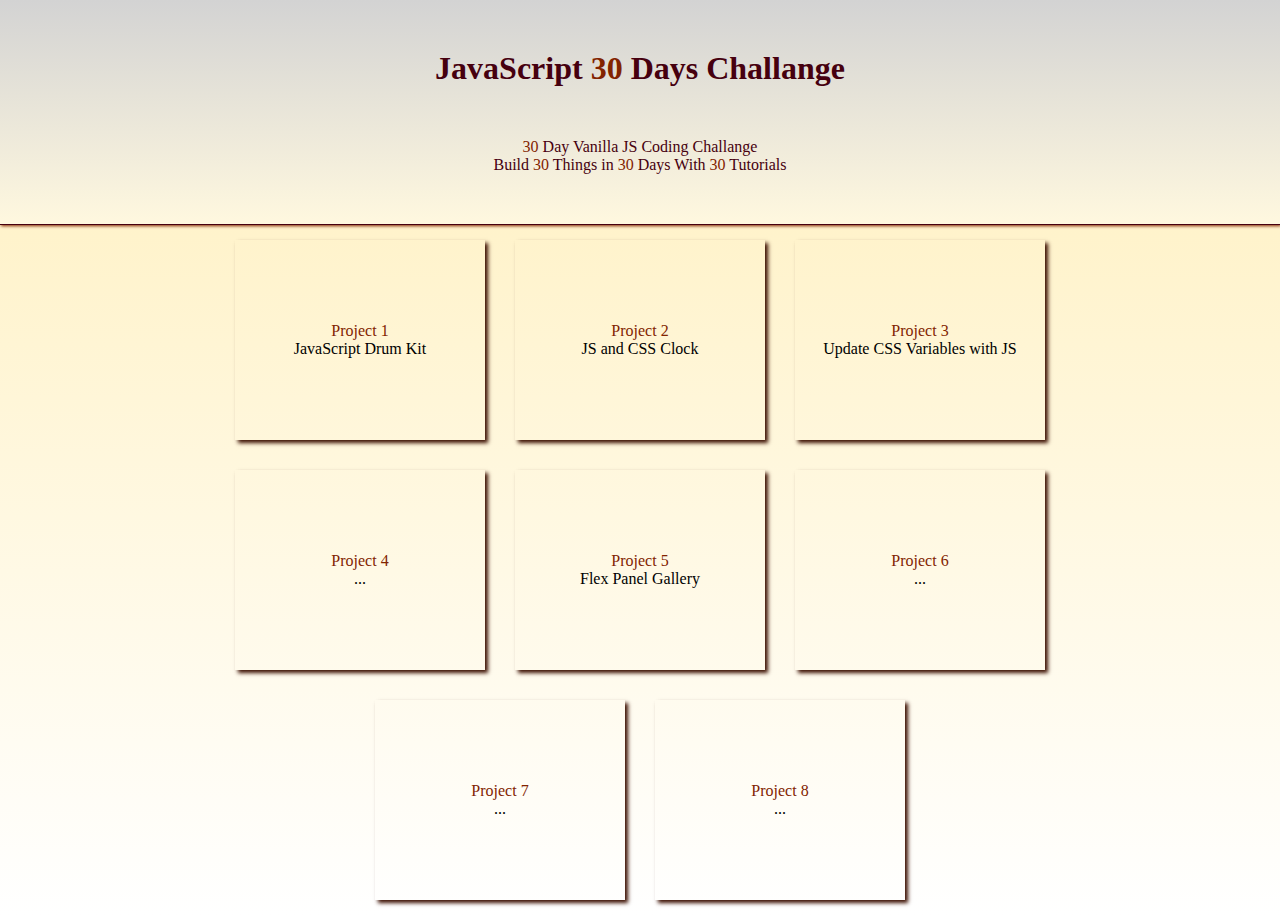
<file: index.html>
<!DOCTYPE html>
<html lang="en">

<head>
    <meta charset="UTF-8">
    <meta http-equiv="X-UA-Compatible" content="IE=edge">
    <meta name="viewport" content="width=device-width, initial-scale=1.0">
    <title>JavaScript30 - 30 Day Challange</title>
    <link rel="stylesheet" href="style.css">
</head>

<body>
    <header>
        <h1>JavaScript <span>30</span> Days Challange</h1>
        <p><span>30</span> Day Vanilla JS Coding Challange<br>Build <span>30</span> Things in <span>30</span> Days With
            <span>30</span> Tutorials</p>
    </header>
    <section>
        <div>
            <a href="./01 - JavaScript Drum Kit/index.html"><span>Project 1</span><br>JavaScript Drum Kit</a>
        </div>
        <div>
            <a href="./02 - JS and CSS Clock/index.html"><span>Project 2</span><br>JS and CSS Clock</a>
        </div>
        <div>
            <a href="./03 - CSS Variables/index.html"><span>Project 3</span><br>Update CSS Variables with JS</a>
        </div>
        <div>
            <a href="./02 - JS and CSS Clock/index.html"><span>Project 4</span><br>...</a>
        </div>
        <div>
            <a href="./05 - Flex Panel Gallery/index.html"><span>Project 5</span><br>Flex Panel Gallery</a>
        </div>
        <div>
            <a href="./05 - Flex Panel Gallery/index.html"><span>Project 6</span><br>...</a>
        </div>
        <div>
            <a href="./05 - Flex Panel Gallery/index.html"><span>Project 7</span><br>...</a>
        </div>
        <div>
            <a href="./05 - Flex Panel Gallery/index.html"><span>Project 8</span><br>...</a>
        </div>
    </section>

</body>

</html>
</file>
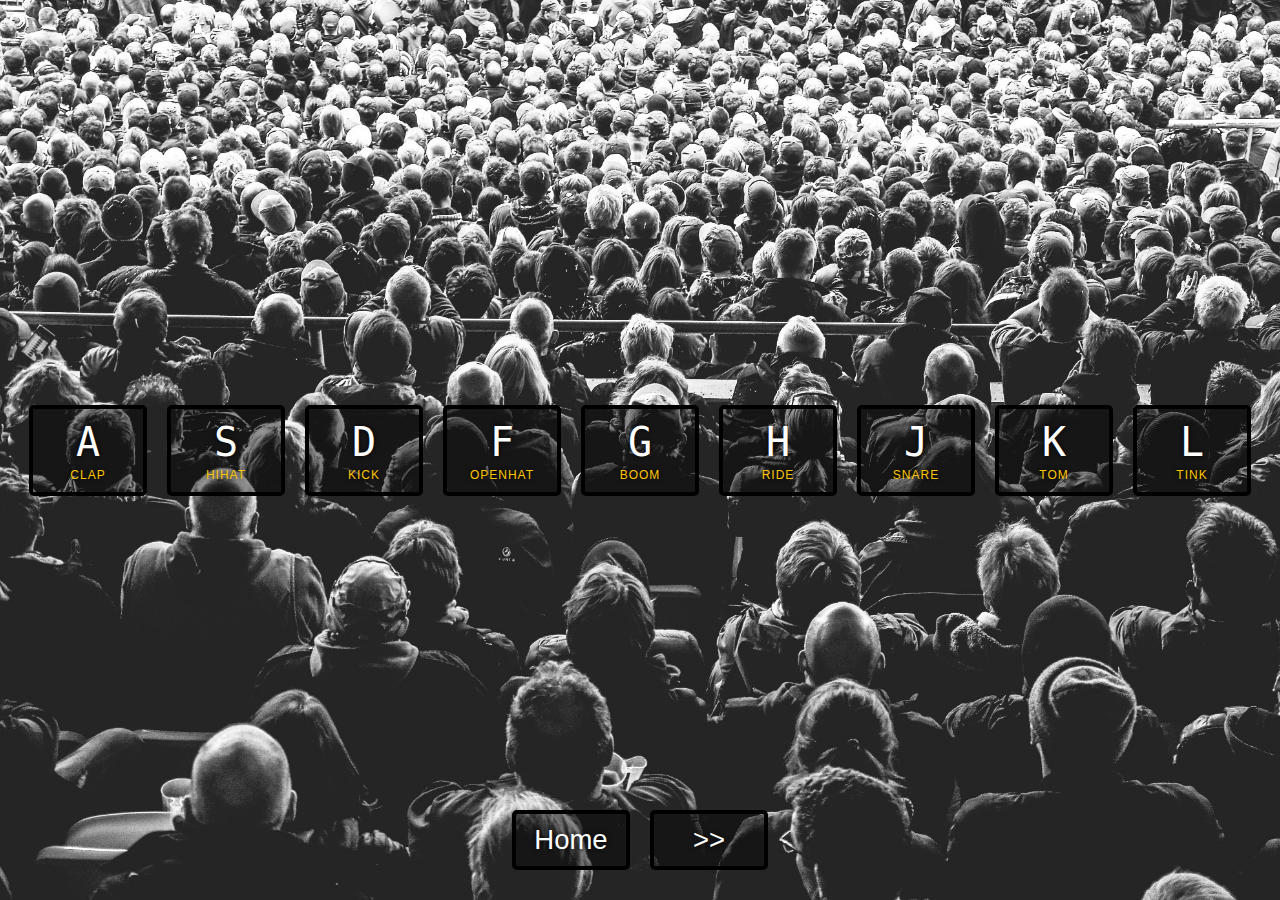
<file: 01 - JavaScript Drum Kit/index.html>
<!DOCTYPE html>
<html lang="en">

<head>
  <meta charset="UTF-8">
  <title>JS Drum Kit</title>
  <link rel="stylesheet" href="style.css">
</head>

<body>


  <div class="keys">
    <div data-key="65" class="key">
      <kbd>A</kbd>
      <span class="sound">clap</span>
    </div>
    <div data-key="83" class="key">
      <kbd>S</kbd>
      <span class="sound">hihat</span>
    </div>
    <div data-key="68" class="key">
      <kbd>D</kbd>
      <span class="sound">kick</span>
    </div>
    <div data-key="70" class="key">
      <kbd>F</kbd>
      <span class="sound">openhat</span>
    </div>
    <div data-key="71" class="key">
      <kbd>G</kbd>
      <span class="sound">boom</span>
    </div>
    <div data-key="72" class="key">
      <kbd>H</kbd>
      <span class="sound">ride</span>
    </div>
    <div data-key="74" class="key">
      <kbd>J</kbd>
      <span class="sound">snare</span>
    </div>
    <div data-key="75" class="key">
      <kbd>K</kbd>
      <span class="sound">tom</span>
    </div>
    <div data-key="76" class="key">
      <kbd>L</kbd>
      <span class="sound">tink</span>
    </div>
  </div>
  
  <div class="buttons">
    <div class="key">
      <a href="../index.html">Home</a>
    </div>
    <div class="key">
      <a href="../02 - JS and CSS Clock/index.html">&#062&#062</a>
    </div>
  </div>

  <audio data-key="65" src="sounds/clap.wav"></audio>
  <audio data-key="83" src="sounds/hihat.wav"></audio>
  <audio data-key="68" src="sounds/kick.wav"></audio>
  <audio data-key="70" src="sounds/openhat.wav"></audio>
  <audio data-key="71" src="sounds/boom.wav"></audio>
  <audio data-key="72" src="sounds/ride.wav"></audio>
  <audio data-key="74" src="sounds/snare.wav"></audio>
  <audio data-key="75" src="sounds/tom.wav"></audio>
  <audio data-key="76" src="sounds/tink.wav"></audio>

  <script>
    document.addEventListener("keydown", playSound); // window.addEventListener

    function playSound(e) {
      const audio = document.querySelector(`audio[data-key="${e.keyCode}"]`);
      const key = document.querySelector(`div[data-key="${e.keyCode}"]`);
      if (!audio) return;
      console.log(audio);
      audio.currentTime = 0;
      audio.play();

      key.classList.add("playing");
    }

    const keys = document.querySelectorAll(".key");
    keys.forEach(value => value.addEventListener("transitionend", removeTransition));

    function removeTransition() {
      this.classList.remove("playing");
    }
  </script>

</body>

</html>
</file>
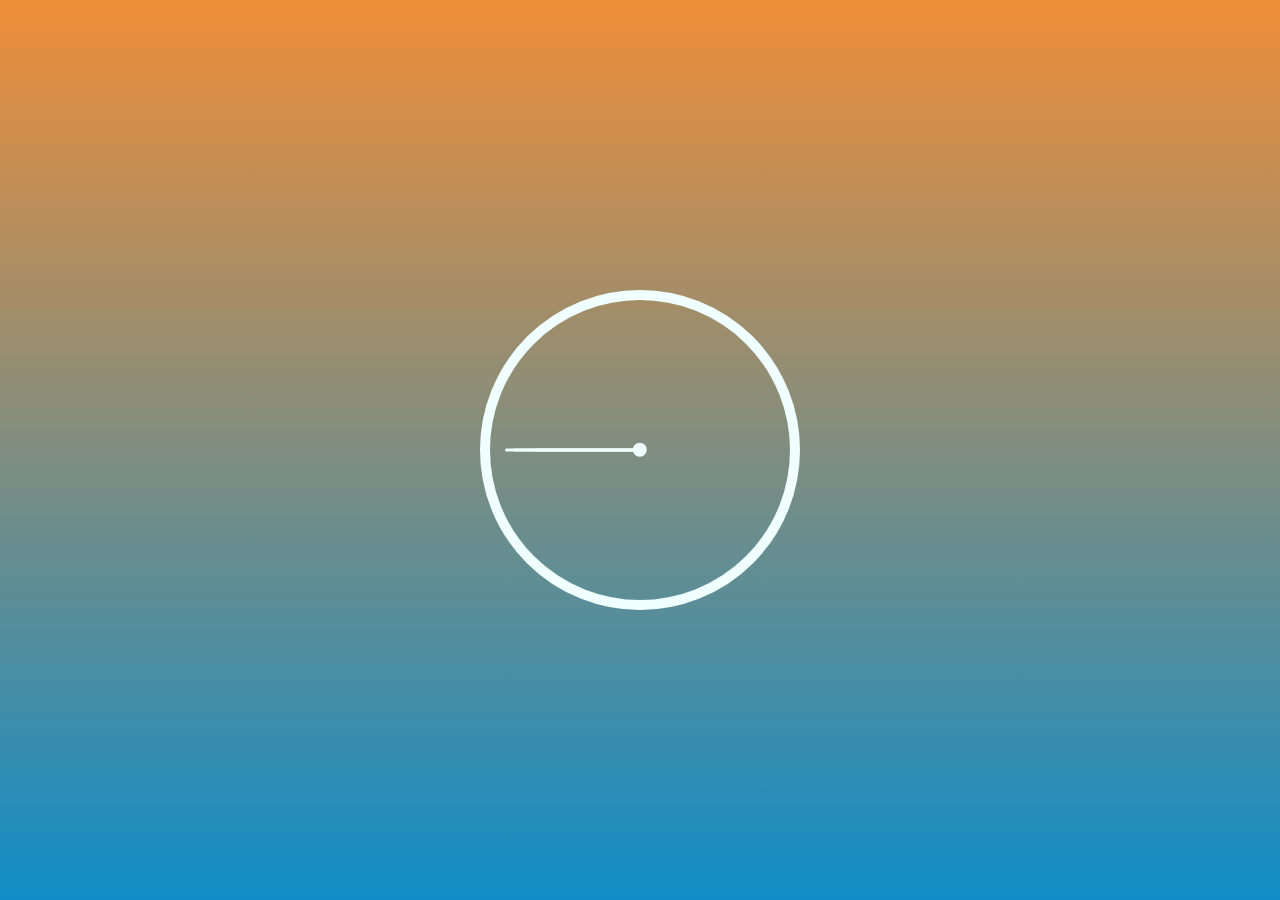
<file: 02 - JS and CSS Clock/index.html>
<!DOCTYPE html>
<html lang="en">

<head>
    <meta charset="UTF-8">
    <meta http-equiv="X-UA-Compatible" content="IE=edge">
    <meta name="viewport" content="width=device-width, initial-scale=1.0">
    <title>JS and CSS Clock</title>
    <style>
        * {
            margin: 0;
            padding: 0;
            box-sizing: border-box;
        }

        section {
            height: 100vh;
            width: 100vw;
            background: #108dc7;
            background: -webkit-linear-gradient(to bottom, #ef8e38, #108dc7);
            background: linear-gradient(to bottom, #ef8e38, #108dc7);
        }

        .clock {
            border: 10px solid azure;
            border-radius: 50%;
            width: 20rem;
            height: 20rem;
            position: absolute;
            top: 50%;
            left: 50%;
            transform: translate(-50%, -50%);
        }

        .punkt {
            width: 0.9rem;
            height: 0.9rem;
            background-color: azure;
            border-radius: 50%;
            position: absolute;
            top: 50%;
            left: 50%;
            transform: translate(-50%, -50%);
            z-index: 1;
        }

        .hand {
            height: 3px;
            background-color: azure;
            position: absolute;
            top: 50%;
            transform: translate(0, -50%);
            transform-origin: 100%;
            border-radius: 15px 0 0 15px;
        }
        .hour {
            width: 35%;
            left: 15%;
        }
        .minute {
            width: 42.5%;
            left: 7.5%;
        }
        .second {
            width: 45%;
            left: 5%;
            /* background-color: darkred; */
        }
    </style>
</head>

<body>
    <section>
        <div class="clock">
            <div class="punkt"></div>
            <div class="hand hour"></div>
            <div class="hand minute"></div>
            <div class="hand second"></div>
        </div>
    </section>
    <script>
        const hour = document.querySelector(".hour");
        const minute = document.querySelector(".minute");
        const second = document.querySelector(".second");

        setInterval(getDate, 1000);

        function getDate() {
            const date = new Date();
            // console.log(date.getSeconds())
            const hoursAngle = date.getHours();
            const minutesAngle = date.getMinutes();
            const secondsAngle = date.getSeconds();
            hour.style.transform = `rotate(${90 + ((360/12)*hoursAngle)}deg)`;
            minute.style.transform = `rotate(${90 + ((360/60)*minutesAngle)}deg)`;
            second.style.transform = `rotate(${90 + ((360/60)*secondsAngle)}deg)`;
        }

        // hour.innerText = date.getHours;
        // minute.innerText = date.getMinutes;
        // second.innerText = date.getSeconds;
    </script>
</body>

</html>
</file>
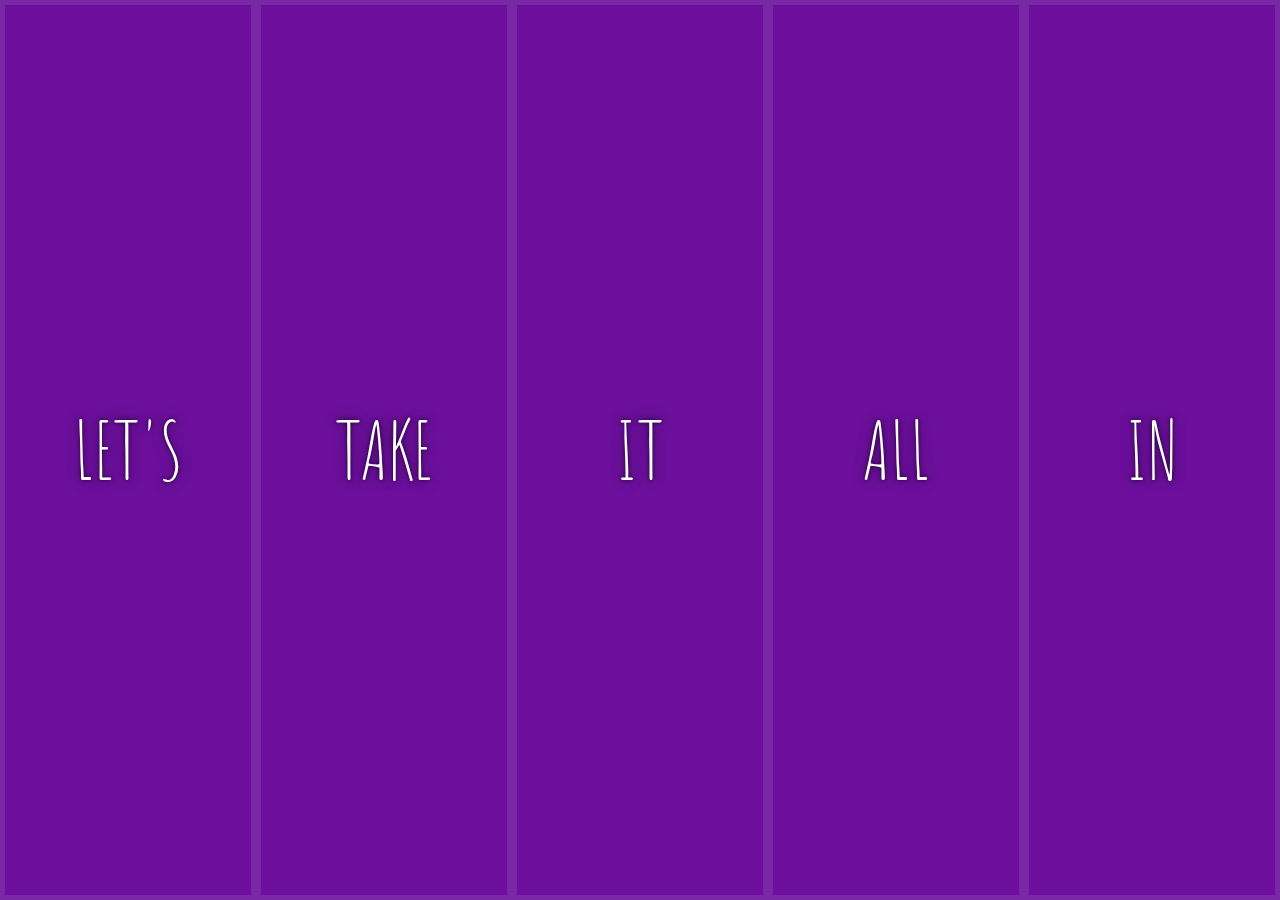
<file: 05 - Flex Panel Gallery/index.html>
<!DOCTYPE html>
<html lang="en">

<head>
  <meta charset="UTF-8">
  <title>Flex Panels 💪</title>
  <link href='https://fonts.googleapis.com/css?family=Amatic+SC' rel='stylesheet' type='text/css'>
</head>

<body>
  <style>
    html {
      box-sizing: border-box;
      background: #ffc600;
      font-family: 'helvetica neue';
      font-size: 20px;
      font-weight: 200;
    }

    body {
      margin: 0;
    }

    *,
    *:before,
    *:after {
      box-sizing: inherit;
    }

    .panels {
      min-height: 100vh;
      overflow: hidden;
      display: flex;
    }

    .panel {
      background: #6B0F9C;
      box-shadow: inset 0 0 0 5px rgba(255, 255, 255, 0.1);
      color: white;
      text-align: center;
      align-items: center;
      /* Safari transitionend event.propertyName === flex */
      /* Chrome + FF transitionend event.propertyName === flex-grow */
      transition:
        font-size 0.7s cubic-bezier(0.61, -0.19, 0.7, -0.11),
        flex 0.7s cubic-bezier(0.61, -0.19, 0.7, -0.11),
        background 0.2s;
      font-size: 20px;
      background-size: cover;
      background-position: center;
      flex: 1;
      display: flex;
      flex-direction: column;
    }

    .panel1 {
      background-image: url(https://source.unsplash.com/gYl-UtwNg_I/1500x1500);
    }

    .panel2 {
      background-image: url(https://source.unsplash.com/rFKUFzjPYiQ/1500x1500);
    }

    .panel3 {
      background-image: url(https://images.unsplash.com/photo-1465188162913-8fb5709d6d57?ixlib=rb-0.3.5&q=80&fm=jpg&crop=faces&cs=tinysrgb&w=1500&h=1500&fit=crop&s=967e8a713a4e395260793fc8c802901d);
    }

    .panel4 {
      background-image: url(https://source.unsplash.com/ITjiVXcwVng/1500x1500);
    }

    .panel5 {
      background-image: url(https://source.unsplash.com/3MNzGlQM7qs/1500x1500);
    }

    /* Flex Children */
    .panel>* {
      margin: 0;
      width: 100%;
      transition: transform 0.5s;
      /* flex: 0 1 auto; */
      flex: 1 0 auto;
      /* flex-grow | flex-schrink | flex-basis */
      display: flex;
      justify-content: center;
      align-items: center;
    }

    .panel>*:first-child {
      transform: translateY(-100%);
    }

    .panel.open-active>*:first-child {
      transform: translateY(0);
    }

    .panel>*:last-child {
      transform: translateY(100%);
    }

    .panel.open-active>*:last-child {
      transform: translateY(0);
    }

    .panel p {
      text-transform: uppercase;
      font-family: 'Amatic SC', cursive;
      text-shadow: 0 0 4px rgba(0, 0, 0, 0.72), 0 0 14px rgba(0, 0, 0, 0.45);
      font-size: 2em;
    }

    .panel p:nth-child(2) {
      font-size: 4em;
    }

    .panel.open {
      flex: 5;
      font-size: 40px;
    }
  </style>


  <div class="panels">
    <div class="panel panel1">
      <p>Hey</p>
      <p>Let's</p>
      <p>Dance</p>
    </div>
    <div class="panel panel2">
      <p>Give</p>
      <p>Take</p>
      <p>Receive</p>
    </div>
    <div class="panel panel3">
      <p>Experience</p>
      <p>It</p>
      <p>Today</p>
    </div>
    <div class="panel panel4">
      <p>Give</p>
      <p>All</p>
      <p>You can</p>
    </div>
    <div class="panel panel5">
      <p>Life</p>
      <p>In</p>
      <p>Motion</p>
    </div>
  </div>

  <script>
    const panels = document.querySelectorAll(".panel");

    function toggleOpen() {
      this.classList.toggle('open');
    }

    function toggleActive(e) {
      if (e.propertyName.includes('flex')) {
        this.classList.toggle('open-active');
      }
    }

    panels.forEach(panel => panel.addEventListener('click', toggleOpen));
    panels.forEach(panel => panel.addEventListener('transitionend', toggleActive));
  </script>



</body>

</html>
</file>
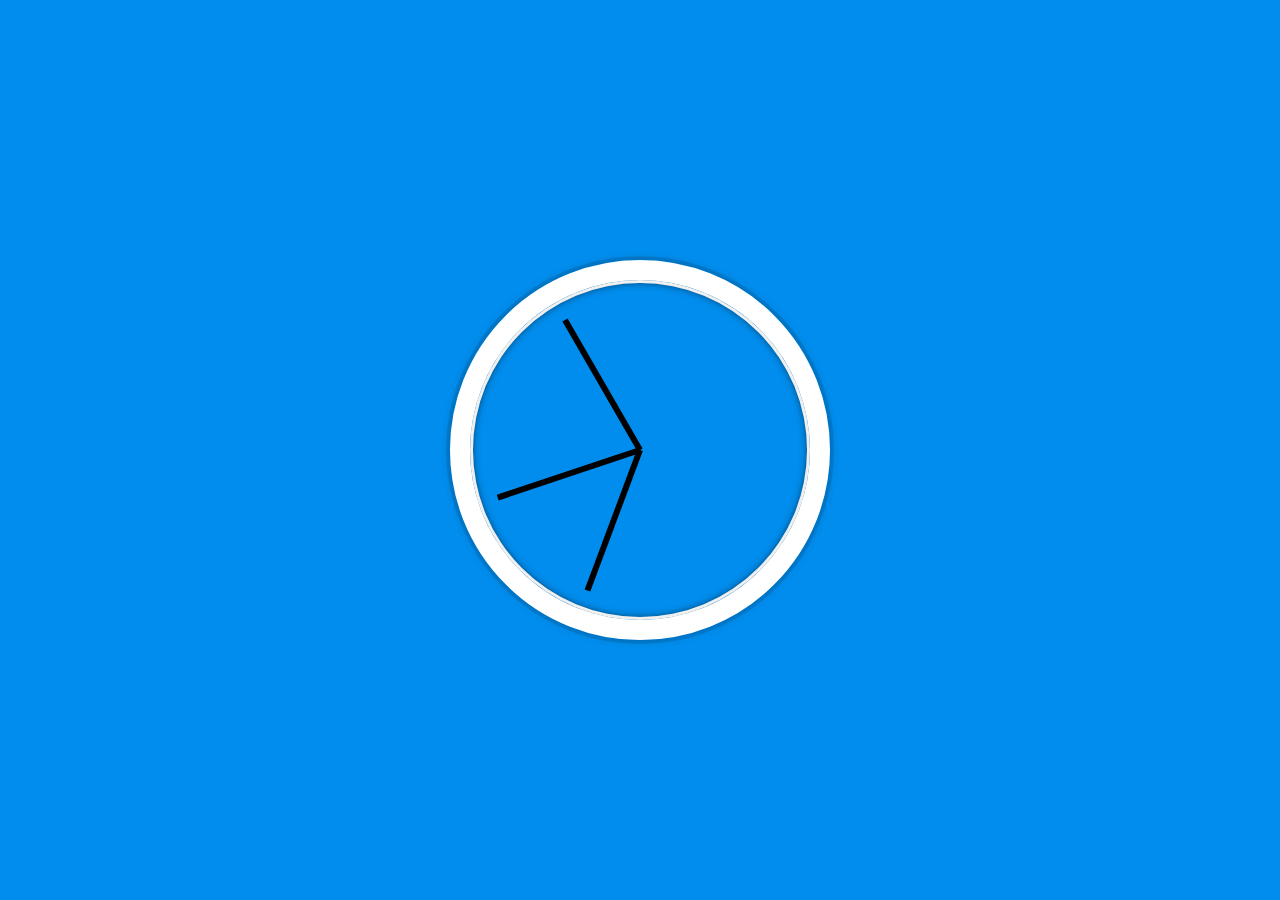
<file: 02 - JS and CSS Clock/index-FINISHED.html>
<!DOCTYPE html>
<html lang="en">
<head>
  <meta charset="UTF-8">
  <title>JS + CSS Clock</title>
</head>
<body>


    <div class="clock">
      <div class="clock-face">
        <div class="hand hour-hand"></div>
        <div class="hand min-hand"></div>
        <div class="hand second-hand"></div>
      </div>
    </div>


  <style>
    html {
      background: #018DED url(https://unsplash.it/1500/1000?image=881&blur=5);
      background-size: cover;
      font-family: 'helvetica neue';
      text-align: center;
      font-size: 10px;
    }

    body {
      margin: 0;
      font-size: 2rem;
      display: flex;
      flex: 1;
      min-height: 100vh;
      align-items: center;
    }

    .clock {
      width: 30rem;
      height: 30rem;
      border: 20px solid white;
      border-radius: 50%;
      margin: 50px auto;
      position: relative;
      padding: 2rem;
      box-shadow:
        0 0 0 4px rgba(0,0,0,0.1),
        inset 0 0 0 3px #EFEFEF,
        inset 0 0 10px black,
        0 0 10px rgba(0,0,0,0.2);
    }

    .clock-face {
      position: relative;
      width: 100%;
      height: 100%;
      transform: translateY(-3px); /* account for the height of the clock hands */
    }

    .hand {
      width: 50%;
      height: 6px;
      background: black;
      position: absolute;
      top: 50%;
      transform-origin: 100%;
      transform: rotate(90deg);
      transition: all 0.05s;
      transition-timing-function: cubic-bezier(0.1, 2.7, 0.58, 1);
    }
</style>

<script>
  const secondHand = document.querySelector('.second-hand');
  const minsHand = document.querySelector('.min-hand');
  const hourHand = document.querySelector('.hour-hand');

  function setDate() {
    const now = new Date();

    const seconds = now.getSeconds();
    const secondsDegrees = ((seconds / 60) * 360) + 90;
    secondHand.style.transform = `rotate(${secondsDegrees}deg)`;

    const mins = now.getMinutes();
    const minsDegrees = ((mins / 60) * 360) + ((seconds/60)*6) + 90;
    minsHand.style.transform = `rotate(${minsDegrees}deg)`;

    const hour = now.getHours();
    const hourDegrees = ((hour / 12) * 360) + ((mins/60)*30) + 90;
    hourHand.style.transform = `rotate(${hourDegrees}deg)`;
  }

  setInterval(setDate, 1000);

  setDate();

</script>
</body>
</html>
</file>
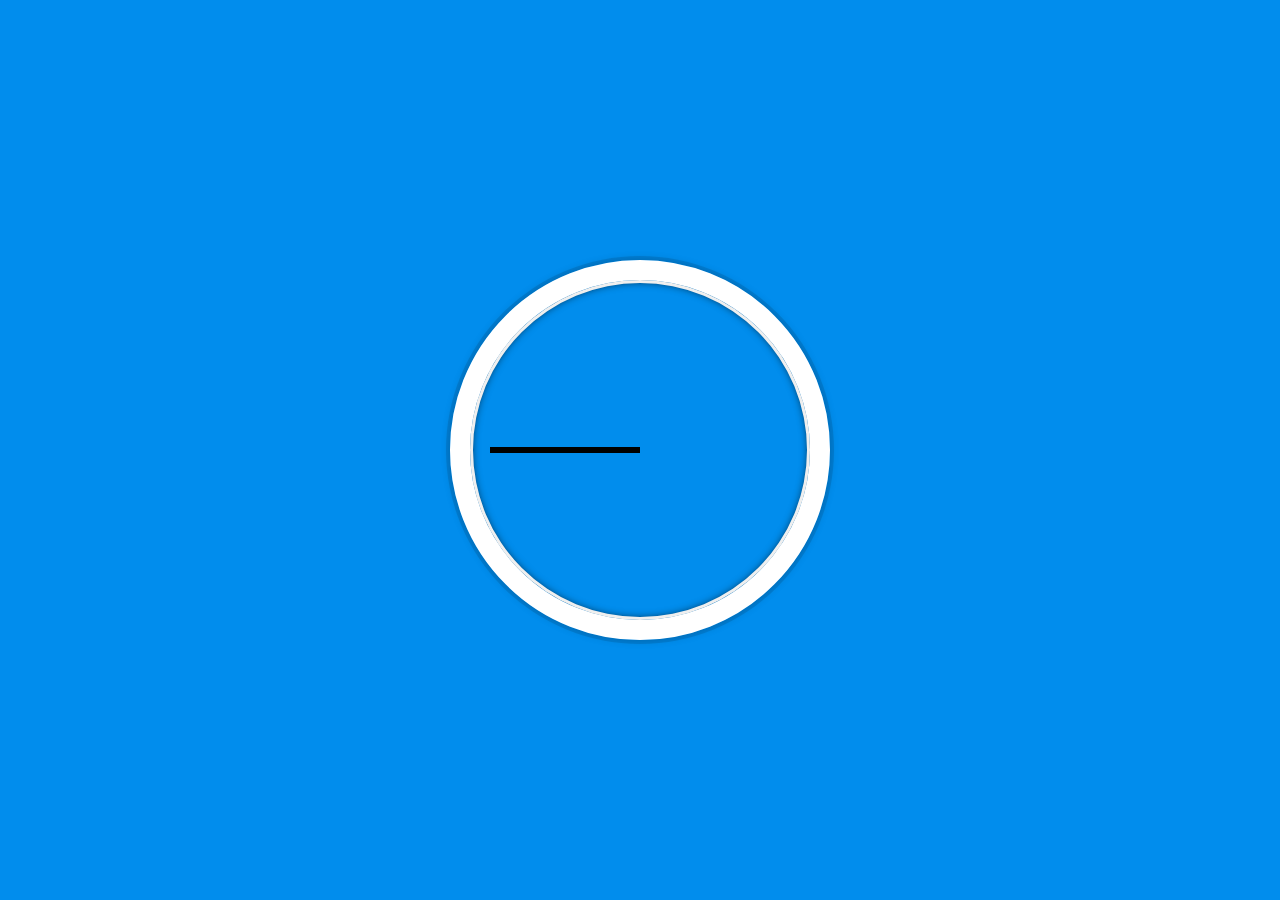
<file: 02 - JS and CSS Clock/index-START.html>
<!DOCTYPE html>
<html lang="en">
<head>
  <meta charset="UTF-8">
  <title>JS + CSS Clock</title>
</head>
<body>


    <div class="clock">
      <div class="clock-face">
        <div class="hand hour-hand"></div>
        <div class="hand min-hand"></div>
        <div class="hand second-hand"></div>
      </div>
    </div>


  <style>
    html {
      background: #018DED url(https://unsplash.it/1500/1000?image=881&blur=5);
      background-size: cover;
      font-family: 'helvetica neue';
      text-align: center;
      font-size: 10px;
    }

    body {
      margin: 0;
      font-size: 2rem;
      display: flex;
      flex: 1;
      min-height: 100vh;
      align-items: center;
    }

    .clock {
      width: 30rem;
      height: 30rem;
      border: 20px solid white;
      border-radius: 50%;
      margin: 50px auto;
      position: relative;
      padding: 2rem;
      box-shadow:
        0 0 0 4px rgba(0,0,0,0.1),
        inset 0 0 0 3px #EFEFEF,
        inset 0 0 10px black,
        0 0 10px rgba(0,0,0,0.2);
    }

    .clock-face {
      position: relative;
      width: 100%;
      height: 100%;
      transform: translateY(-3px); /* account for the height of the clock hands */
    }

    .hand {
      width: 50%;
      height: 6px;
      background: black;
      position: absolute;
      top: 50%;
    }

  </style>

  <script>

    function setTime (){
      const time = new Date();
      console.log(time.getSeconds());
    }

    setInterval(setTime, 1000);


  </script>
</body>
</html>
</file>
<file: style.css>
* {
    padding: 0;
    margin: 0;
    box-sizing: border-box;
}

body {
    background: #FFEFBA;
    /* fallback for old browsers */
    background: -webkit-linear-gradient(to top, #FFFFFF, #FFEFBA);
    /* Chrome 10-25, Safari 5.1-6 */
    background: linear-gradient(to top, #FFFFFF, #FFEFBA);
    /* W3C, IE 10+/ Edge, Firefox 16+, Chrome 26+, Opera 12+, Safari 7+ */
}

header {
    height: 25vh;
    color: rgb(70, 0, 15);
    display: flex;
    flex-direction: column;
    align-items: center;
    justify-content: space-evenly;
    text-align: center;
    border-bottom: 1px solid rgb(70, 0, 15);
    box-shadow: 1px 1px 3px rgb(130, 35, 0);
    background: linear-gradient(to bottom, #d3d3d3, #fff8df);
}

span {
    color: rgb(130, 35, 0);
}

section {
    display: flex;
    flex-wrap: wrap;
    justify-content: center;
    align-items: flex-start;
    min-height: 75vh;
    max-width: 900px;
    margin: 0px auto;
}

section div {
    width: 250px;
    height: 200px;
    /* border: solid 2px; */
    /* margin: 5px; */
    box-shadow: 3px 3px 4px rgb(60, 15, 0);
    /* border-radius: 12%; */
    /* line-height: 150px; */
    margin: 15px;
    display: flex;
    align-items: center;
    justify-content: center;
    text-align: center;
}

section div:hover {
    background-color: rgb(130, 35, 0);
}
section div:hover a {
    color: #FFFFFF;
}

section div a {
    text-decoration: none;
    color: black;
    /* font-size: 2rem; */
    /* padding: 50px; */
}
</file>
<file: 01 - JavaScript Drum Kit/style.css>
html {
  font-size: 10px;
  background: url('./background.jpg') bottom center;
  background-size: cover;
}

body,html {
  margin: 0;
  padding: 0;
  font-family: sans-serif;
}

.keys {
  display: flex;
  flex: 1;
  min-height: 100vh;
  align-items: center;
  justify-content: center;
}

.buttons {
  display: flex;
  position: absolute;
  bottom: 10px;
  left: 50%;
  transform: translate(-50%,-10px);

}
.key a {
  display: block;
  font-size: 2.75rem;
  text-decoration: none;
  color: white;
}

.key {
  border: .4rem solid black;
  border-radius: .5rem;
  margin: 1rem;
  font-size: 1.5rem;
  padding: 1rem .5rem;
  transition: all .07s ease;
  width: 10rem;
  text-align: center;
  color: white;
  background: rgba(0,0,0,0.4);
  text-shadow: 0 0 .5rem black;
}

.playing {
  transform: scale(1.1);
  border-color: #ffc600;
  box-shadow: 0 0 1rem #ffc600;
}

kbd {
  display: block;
  font-size: 4rem;
}

.sound {
  font-size: 1.2rem;
  text-transform: uppercase;
  letter-spacing: .1rem;
  color: #ffc600;
}
</file>
